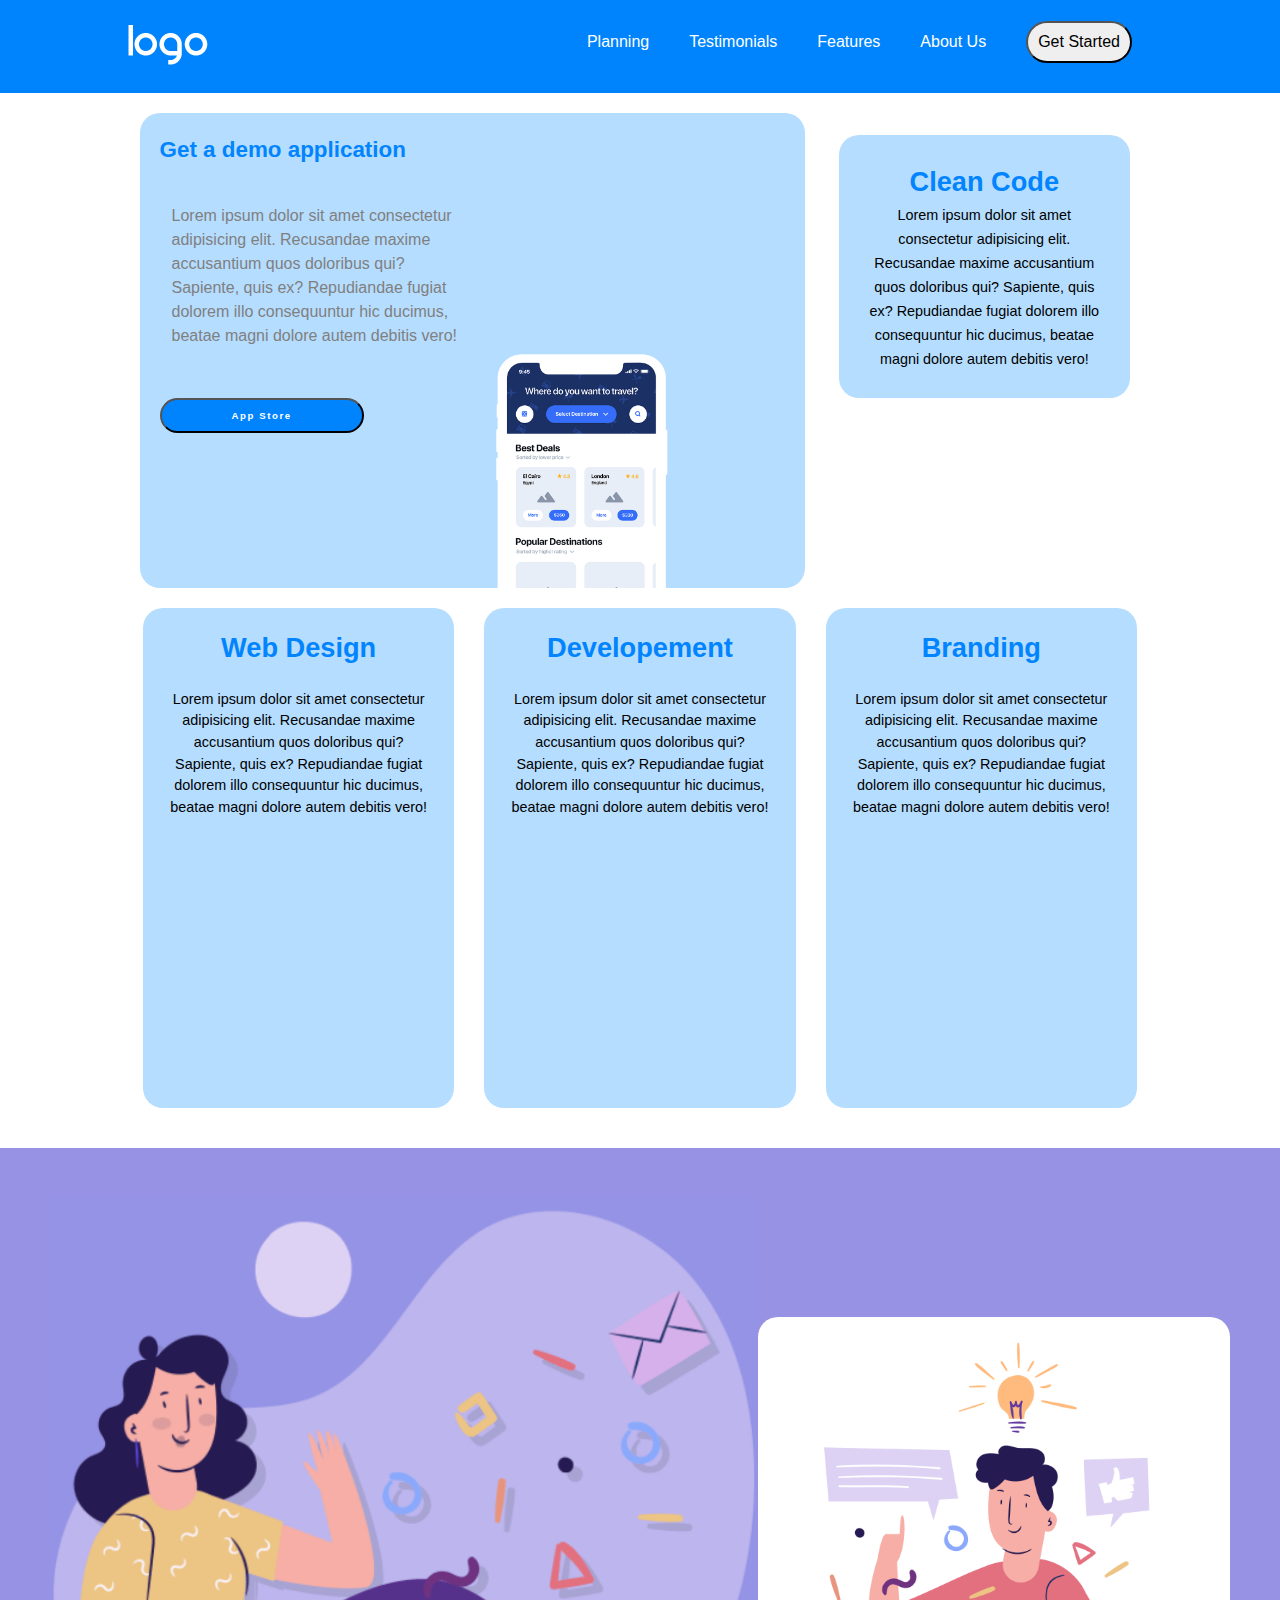
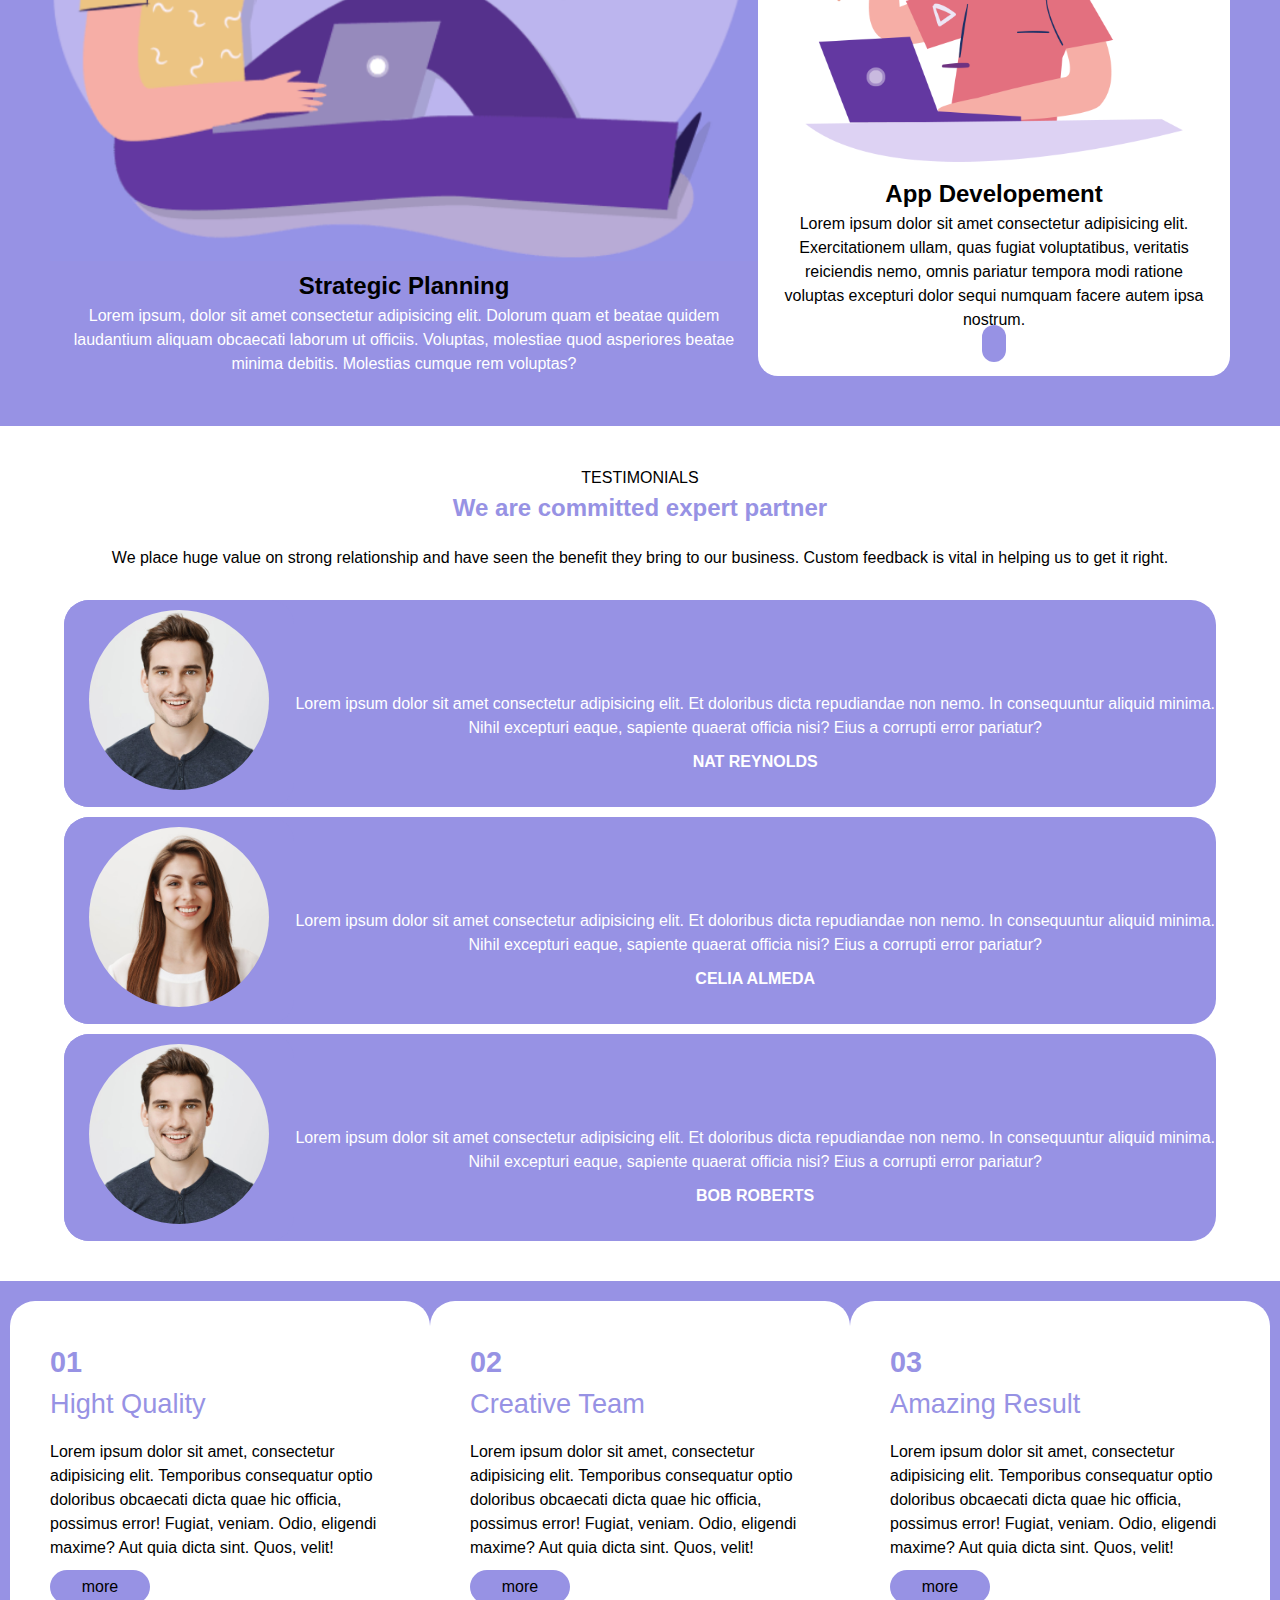
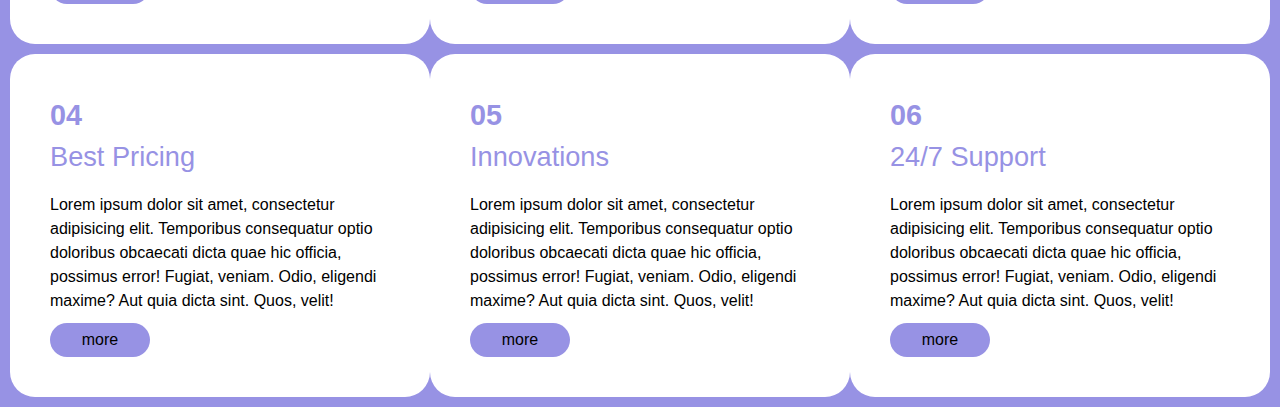
<file: index.html>
<!DOCTYPE html>
<html lang="it">
<head>
    <meta charset="UTF-8">
    <meta http-equiv="X-UA-Compatible" content="IE=edge">
    <meta name="viewport" content="width=device-width, initial-scale=1.0">
    <link rel="stylesheet" href="https://cdnjs.cloudflare.com/ajax/libs/font-awesome/6.2.0/css/all.min.css" integrity="sha512-xh6O/CkQoPOWDdYTDqeRdPCVd1SpvCA9XXcUnZS2FmJNp1coAFzvtCN9BmamE+4aHK8yyUHUSCcJHgXloTyT2A==" crossorigin="anonymous" referrerpolicy="no-referrer" />
    <link rel="stylesheet" href="./assets/css/style.css">
    <title>Logo Responsive</title>
</head>
<body>
   <!-- navbar -->
    <nav>
        <ul>
            <li><img src="./assets/img/logo.png" alt=""></li>
            <li><i class="fa-solid fa-bars porco"></i></li>
            <div class="nav-2">
                <div>Planning</div>
                <div>Testimonials</div>
                <div>Features</div>
                <div>About Us</div>
                <div><button>Get Started</button></div>
            </div>
        </ul>
    </nav>
    <!-- fine navbar -->
    <!-- main -->
    <main>
        <div class="container-main">
            <div class="card-blue card-long">
            <div class="col1">
                <h1>Get a demo application</h1>
                <p class="tal">Lorem ipsum dolor sit amet consectetur adipisicing elit. Recusandae maxime accusantium quos doloribus qui? Sapiente, quis ex? Repudiandae fugiat dolorem illo consequuntur hic ducimus, beatae magni dolore autem debitis vero!</p>
                <button class="btn-1"><i class="fa-brands fa-apple"></i>App Store</button>
            </div> 
             <div class="col2"> 
                <div class="img-1"></div>
            </div>   
            </div>
            <div class="card-blue card-short">
                <span><i class="fa-solid fa-file-code"></i></span>
                <h1>Clean Code</h1>
                <p>Lorem ipsum dolor sit amet consectetur adipisicing elit. Recusandae maxime accusantium quos doloribus qui? Sapiente, quis ex? Repudiandae fugiat dolorem illo consequuntur hic ducimus, beatae magni dolore autem debitis vero!</p>
            </div>
            <div class="card-blue card-short2">
                <span><i class="fa-solid fa-compass-drafting"></i></span>
                <h1>Web Design</h1>
                <p>Lorem ipsum dolor sit amet consectetur adipisicing elit. Recusandae maxime accusantium quos doloribus qui? Sapiente, quis ex? Repudiandae fugiat dolorem illo consequuntur hic ducimus, beatae magni dolore autem debitis vero!</p>
            </div>
            <div class="card-blue card-short2">
                <span><i class="fa-solid fa-laptop-code"></i></span>
                <h1>Developement</h1>
                <p>Lorem ipsum dolor sit amet consectetur adipisicing elit. Recusandae maxime accusantium quos doloribus qui? Sapiente, quis ex? Repudiandae fugiat dolorem illo consequuntur hic ducimus, beatae magni dolore autem debitis vero!</p>
            </div>
            <div class="card-blue card-short2">
                <span><i class="fa-solid fa-bullhorn"></i></span>
                <h1>Branding</h1>
                <p>Lorem ipsum dolor sit amet consectetur adipisicing elit. Recusandae maxime accusantium quos doloribus qui? Sapiente, quis ex? Repudiandae fugiat dolorem illo consequuntur hic ducimus, beatae magni dolore autem debitis vero!</p>
            </div>
        </div>
    </main>
    <!-- fine main -->
  <!-- prima sezione -->
    <section class="s1">
    <div class="planning">
        <div class="col-left">
            <div class="pic"><img src="./assets/img/planning1.png" alt=""></div>
            <div class="tit"><h2>Strategic Planning</h2></div>
            <div class="text"><p>Lorem ipsum, dolor sit amet consectetur adipisicing elit. Dolorum quam et beatae quidem laudantium aliquam obcaecati laborum ut officiis. Voluptas, molestiae quod asperiores beatae minima debitis. Molestias cumque rem voluptas?</p></div>
        </div>
        <div class="col-right">
            <div class="pic"><img src="./assets/img/planning2.png" alt=""></div>
            <div><h2>App Developement</h2></div>
            <div class=""><p>Lorem ipsum dolor sit amet consectetur adipisicing elit. Exercitationem ullam, quas fugiat voluptatibus, veritatis reiciendis nemo, omnis pariatur tempora modi ratione voluptas excepturi dolor sequi numquam facere autem ipsa nostrum.</p></div>
            <div><i class="fa-solid fa-arrow-down-long"></i></div>
        </div>
    </div>
</section>
<!-- fine prima sezione -->
<div>
    <div class="testimonials">
        <div class="intestation">
            <span>Testimonials</span>
            <h2>We are committed expert partner</h2>
            <p>We place huge value on strong relationship and have seen the benefit they bring to our business. Custom feedback is vital in helping us to get it right.</p>
        </div>
    <div class="ccc">   
        <div class="first-col">
            <div class="photo photo 2"><img src="./assets/img/testimonial1.jpg" alt=""></div>
        </div>
        <div class="second-col">
            <div class="text text2"><p><i class="fa-solid fa-quote-left"></i> Lorem ipsum dolor sit amet consectetur adipisicing elit. Et doloribus dicta repudiandae non nemo. In consequuntur aliquid minima. Nihil excepturi eaque, sapiente quaerat officia nisi? Eius a corrupti error pariatur? <i class="fa-solid fa-quote-right"></i></p></div>
            <p class="names">NAT REYNOLDS</p>
        </div>   
    </div>
    <div class="ccc">   
        <div class="first-col">
            <div class="photo photo 2"><img src="./assets/img/testimonial2.jpg" alt=""></div>
        </div>
        <div class="second-col">
            <div class="text text2"><p><i class="fa-solid fa-quote-left"></i> Lorem ipsum dolor sit amet consectetur adipisicing elit. Et doloribus dicta repudiandae non nemo. In consequuntur aliquid minima. Nihil excepturi eaque, sapiente quaerat officia nisi? Eius a corrupti error pariatur? <i class="fa-solid fa-quote-right"></i></p></div>
            <p class="names">CELIA ALMEDA</p>
        </div>   
    </div> 
    <div class="ccc">   
        <div class="first-col">
            <div class="photo photo 2"><img src="./assets/img/testimonial1.jpg" alt=""></div>
        </div>
        <div class="second-col">
            <div class="text text2"><p><i class="fa-solid fa-quote-left"></i> Lorem ipsum dolor sit amet consectetur adipisicing elit. Et doloribus dicta repudiandae non nemo. In consequuntur aliquid minima. Nihil excepturi eaque, sapiente quaerat officia nisi? Eius a corrupti error pariatur? <i class="fa-solid fa-quote-right"></i></p></div>
            <p class="names">BOB ROBERTS</p>
        </div>   
    </div>     
    </div>
</div>
    <!-- fine testimonials -->
    <!-- benefits -->
    <div class="benefit">
        <div class="contenitore">
            <h2>01</h2>
            <span>Hight Quality</span>
            <p>Lorem ipsum dolor sit amet, consectetur adipisicing elit. Temporibus consequatur optio doloribus obcaecati dicta quae hic officia, possimus error! Fugiat, veniam. Odio, eligendi maxime? Aut quia dicta sint. Quos, velit!</p>
            <div class="btn-more">more</div>
        </div>
        <div class="contenitore">
            <h2>02</h2>
            <span>Creative Team</span>
            <p>Lorem ipsum dolor sit amet, consectetur adipisicing elit. Temporibus consequatur optio doloribus obcaecati dicta quae hic officia, possimus error! Fugiat, veniam. Odio, eligendi maxime? Aut quia dicta sint. Quos, velit!</p>
            <div class="btn-more">more</div>
        </div>
        <div class="contenitore">
            <h2>03</h2>
            <span>Amazing Result</span>
            <p>Lorem ipsum dolor sit amet, consectetur adipisicing elit. Temporibus consequatur optio doloribus obcaecati dicta quae hic officia, possimus error! Fugiat, veniam. Odio, eligendi maxime? Aut quia dicta sint. Quos, velit!</p>
            <div class="btn-more">more</div>
        </div>
        <div class="contenitore">
            <h2>04</h2>
            <span>Best Pricing</span>
            <p>Lorem ipsum dolor sit amet, consectetur adipisicing elit. Temporibus consequatur optio doloribus obcaecati dicta quae hic officia, possimus error! Fugiat, veniam. Odio, eligendi maxime? Aut quia dicta sint. Quos, velit!</p>
            <div class="btn-more">more</div>
        </div>
        <div class="contenitore">
            <h2>05</h2>
            <span>Innovations</span>
            <p>Lorem ipsum dolor sit amet, consectetur adipisicing elit. Temporibus consequatur optio doloribus obcaecati dicta quae hic officia, possimus error! Fugiat, veniam. Odio, eligendi maxime? Aut quia dicta sint. Quos, velit!</p>
            <div class="btn-more">more</div>
        </div>
        <div class="contenitore">
            <h2>06</h2>
            <span>24/7 Support</span>
            <p>Lorem ipsum dolor sit amet, consectetur adipisicing elit. Temporibus consequatur optio doloribus obcaecati dicta quae hic officia, possimus error! Fugiat, veniam. Odio, eligendi maxime? Aut quia dicta sint. Quos, velit!</p>
            <div class="btn-more">more</div>
        </div>
    </div>
    

</body>
</html>
</file>
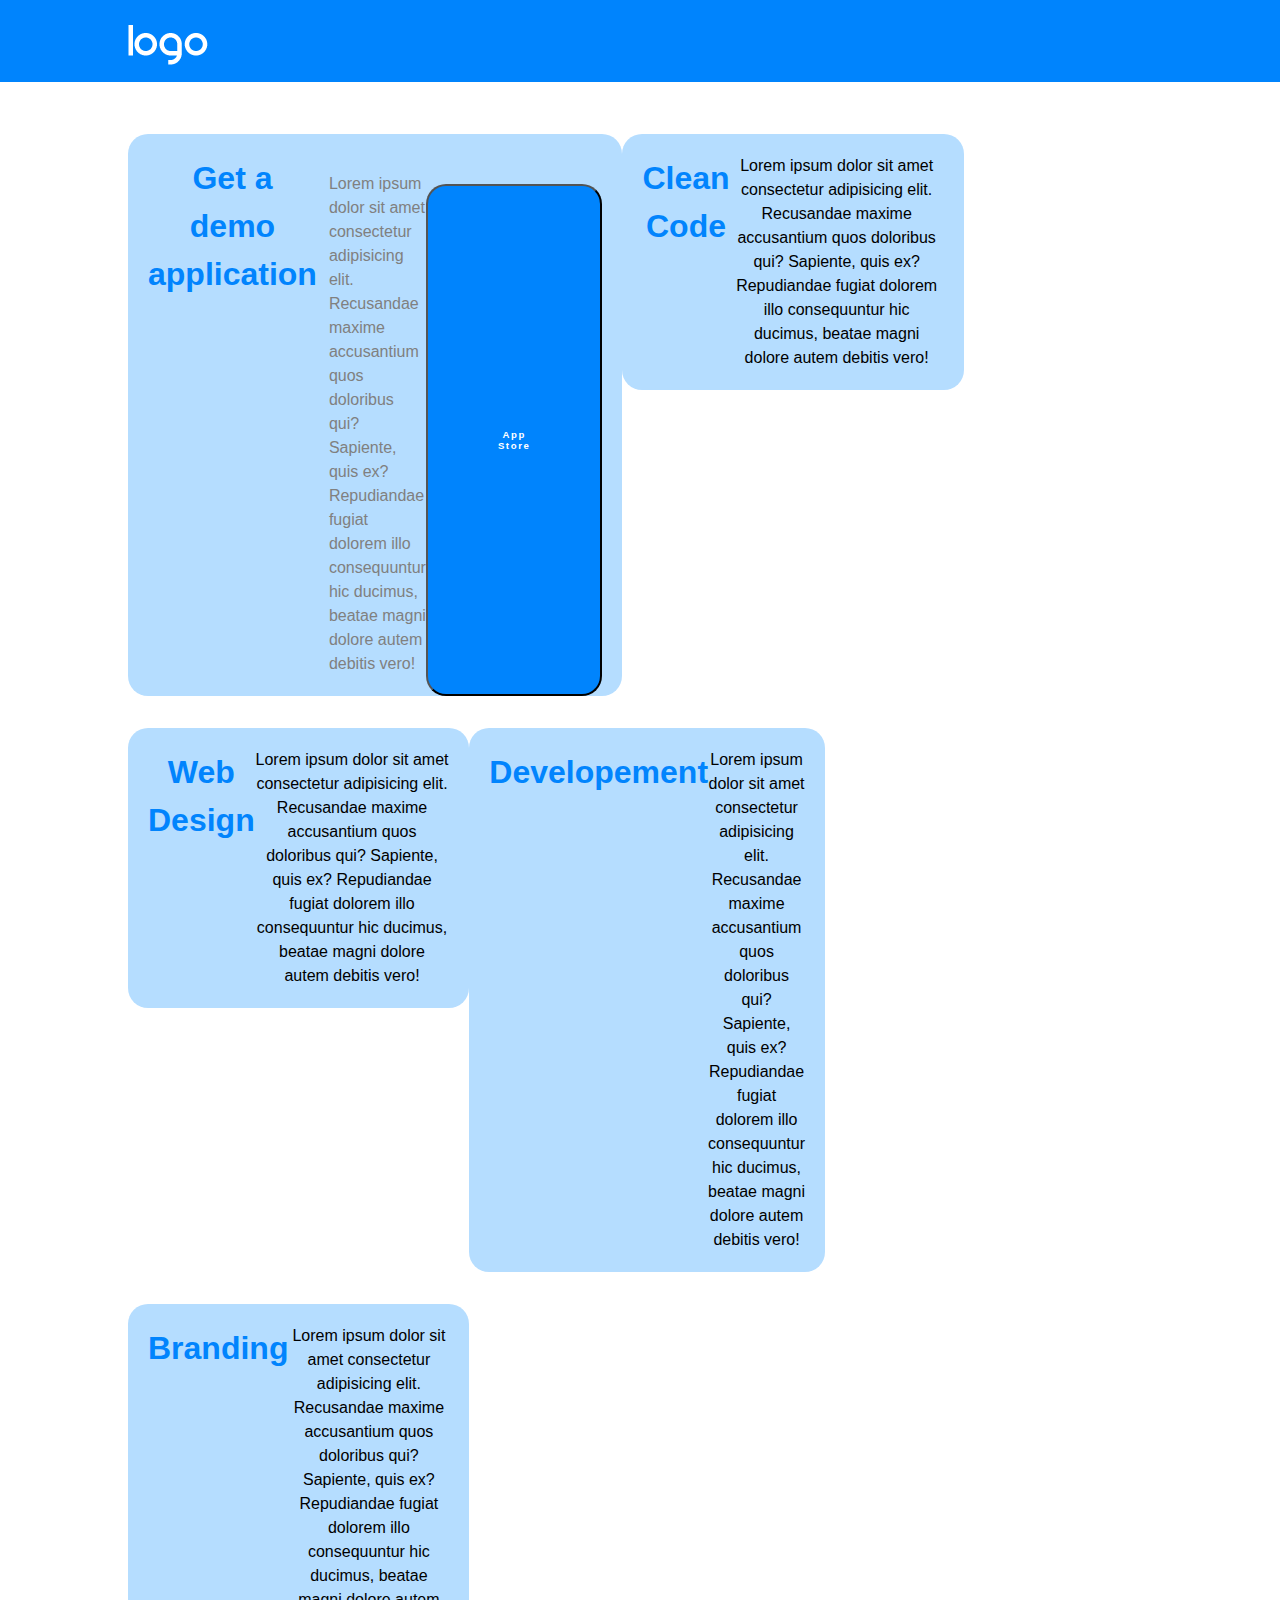
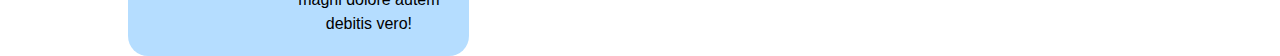
<file: assets/index.html>
<!DOCTYPE html>
<html lang="it">
<head>
    <meta charset="UTF-8">
    <meta http-equiv="X-UA-Compatible" content="IE=edge">
    <meta name="viewport" content="width=device-width, initial-scale=1.0">
    <link rel="stylesheet" href="./css/style.css">
    <link rel="stylesheet" href="https://cdnjs.cloudflare.com/ajax/libs/font-awesome/6.2.0/css/all.min.css" integrity="sha512-xh6O/CkQoPOWDdYTDqeRdPCVd1SpvCA9XXcUnZS2FmJNp1coAFzvtCN9BmamE+4aHK8yyUHUSCcJHgXloTyT2A==" crossorigin="anonymous" referrerpolicy="no-referrer" />
    <title>Document</title>
</head>
<body>
    <nav>
        <ul>
            <li><img src="./img/logo.png" alt=""></li>
            <li><i class="fa-solid fa-bars"></i></li>
        </ul>
    </nav>
    <main>
        <div class="container-main">
            <div class="card-blue">
                <h1>Get a demo application</h1>
                <p class="tal">Lorem ipsum dolor sit amet consectetur adipisicing elit. Recusandae maxime accusantium quos doloribus qui? Sapiente, quis ex? Repudiandae fugiat dolorem illo consequuntur hic ducimus, beatae magni dolore autem debitis vero!</p>
                <button class="btn-1"><i class="fa-brands fa-apple"></i>App Store</button>
                <div class="img-1"></div>
            </div>
            <div class="card-blue">
                <span><i class="fa-solid fa-file-code"></i></span>
                <h1>Clean Code</h1>
                <p>Lorem ipsum dolor sit amet consectetur adipisicing elit. Recusandae maxime accusantium quos doloribus qui? Sapiente, quis ex? Repudiandae fugiat dolorem illo consequuntur hic ducimus, beatae magni dolore autem debitis vero!</p>
            </div>
            <div class="card-blue">
                <span><i class="fa-solid fa-compass-drafting"></i></span>
                <h1>Web Design</h1>
                <p>Lorem ipsum dolor sit amet consectetur adipisicing elit. Recusandae maxime accusantium quos doloribus qui? Sapiente, quis ex? Repudiandae fugiat dolorem illo consequuntur hic ducimus, beatae magni dolore autem debitis vero!</p>
            </div>
            <div class="card-blue">
                <span><i class="fa-solid fa-laptop-code"></i></span>
                <h1>Developement</h1>
                <p>Lorem ipsum dolor sit amet consectetur adipisicing elit. Recusandae maxime accusantium quos doloribus qui? Sapiente, quis ex? Repudiandae fugiat dolorem illo consequuntur hic ducimus, beatae magni dolore autem debitis vero!</p>
            </div>
            <div class="card-blue">
                <span><i class="fa-solid fa-bullhorn"></i></span>
                <h1>Branding</h1>
                <p>Lorem ipsum dolor sit amet consectetur adipisicing elit. Recusandae maxime accusantium quos doloribus qui? Sapiente, quis ex? Repudiandae fugiat dolorem illo consequuntur hic ducimus, beatae magni dolore autem debitis vero!</p>
            </div>
        </div>
    </main>
    
</body>
</html>
</file>
<file: assets/css/style.css>
/* reset css */
*{
    margin: 0;
    padding: 0;
    box-sizing: border-box;
    text-decoration: none;
    @import url('https://fonts.googleapis.com/css2?family=Roboto&display=swap');
    font-family: 'Roboto', sans-serif;
    
}
/* reset html */
html {
	color: #000;
	background: #FFF;
}

/* body reset default */
body {
    min-height: 100vh;
    text-rendering: optimizeSpeed;
    line-height: 1.5;
  }

  /* reset font */
input, button, textarea, select, optgroup, option {
	font-family: inherit;
	font-size: inherit;
	font-style: inherit;
	font-weight: inherit;
}

/* rimuove list styles su ul, ol */
ul,
ol {
  list-style: none;
}

/* colori */
:root{
    --bluehard:#2a5bff;
    --bluechill: #1e90ff;
    --white:#ffffff;
    --whitedark:#dfdfdf;
    --redfluo:#ff3636;
    --redlow:#d92121;
    --yellowchill:#f0ef59;
    --yellowfluo:#fffe6c;
    --violetchill:#b735db;
    --violetlight:#dd84f6;
    --greenfluo:#32ee4f;
    --greenlow:#01a319;
    --greylight:#c6c6c6;
    --greydark:#9d9d9d;
    --blacksoft:#535252;
    --black:#000000;
}




/* by Brambilla Elia */

/* header */
nav{
    background-color:#0084fd;
}

ul{
    display: flex;
    justify-content: space-between;
    width:80%;
    margin:auto;
    padding-top:10px;
    padding-bottom:10px;
}

ul li{
    display: inline-block;
    color: var(--white);
    margin-top:15px;
}

.fa-bars{
    font-size:1.8rem;
    cursor: pointer;
}

/* fine header */
/* inizio main primo container */
.container-main{
    width:80%;
    margin: auto;
}

.card-blue{
    background-color: #b5ddff;
    border-radius: 20px;
    margin-top:2.0rem;
    padding-left:20px;
    padding-right:20px;
    padding-top:20px;
    color: var(--black);
    text-align: center;
}

.card-blue h1{
    color:#0184fd;
}
.card-blue .tal{
    text-align: left;
    color:grey;
    margin-top:1.1rem;
    margin-left:12px;
}

.btn-1{
    background-color: #0084fd;
    padding:10px 70px;
    border-radius: 20px;
    color: var(--white);
    text-align:center ;
    margin-top:30px;
    letter-spacing: 0.1rem;
    font-size: 0.6rem;
    font-weight: bold;
    cursor: pointer;
}

.img-1{
    background-image: url('../img/phone.png');
    width:100%;
    height: 240px;
    background-size: contain;
    background-repeat: no-repeat;
    margin-top:1.4rem;
}
/* fine main primo container */
/* main secondo container */
.card-blue span{
    color:#0084fd;
    font-size: 5rem;
}

.card-blue p{
    text-align: center;
    padding-bottom:20px;
    
}
.nav-2{
    display: none;
}
/* inizio seconda sezione */
section{
    background-color: #9792e4;
    width: 100%;
    margin:auto;
    margin-top:40px;
}
.pic img{
    width: 100%;
}
.text p{
    color:black;
    text-align: center;
}
.tit h2{
    text-align: center;
    color: black;
}

.col-right{
    background-color: white;
    border-radius: 40px;
    padding:20px;
    margin-top:20px;
    text-align: center;
}
.fa-arrow-down-long{
    background-color: #9792e4;
    padding: 10px 12px;
    border-radius: 25px;
    margin-top:10px;
    cursor: pointer;
}
/* fine seconda sezione */
/* inizio terza sezione */
.testimonials{
    margin-top:40px;
}
.intestation h2{
    color:#9792e4;
}
.intestation p{
    padding:20px;
}
.intestation span{
    text-transform: uppercase;
}
.intestation{
    text-align: center;
}

.first-col{
    background-color: #9792e4;
    border-radius: 25px;
    text-align: center;
}
.photo img{
    border-radius: 100%;
    object-fit: cover;
    padding:10px 10px;
    width: 200px;
    height: 200px;
}
.text2{
    display: inline;
}
.text p{
    color:white;
}
.fa-solid-quote-left, .fa-solid-quote-right{
    font-size: 4.5rem;
}
.ccc{
    background-color: #9792e4;
    border-radius: 25px;
    margin-top:10px;
}
.names{
    text-align: center;
    color:white;
    font-weight: bold;
    padding-bottom: 10px;
    padding-top:10px;
}
/* fine terza sezione */
/* quarta sezione */
.benefit{
    background-color: #9792e4;
    text-align: left;
    padding:10px;
    margin-top:40px;
}
.contenitore{
    background-color: white;
    padding:40px;
    border-radius: 25px;
    margin-top:10px;
}
.contenitore span{
    color:#9792e4;
    font-size: 1.7rem;
}
.contenitore h2{
    color:#9792e4;
    font-size: 1.8rem;
}
.contenitore p{
    margin-top:15px;
    margin-bottom:10px;
}
.btn-more{
    background-color: #9792e4;
    padding:5px 5px;
    border-radius: 25px;
    text-align: center;
    max-width: 100px;
    cursor: pointer;
}


/* media 374px */
@media only screen and (min-width: 374px)  {
.img-1{
    margin-left:22px;
}
.nav-2{
    display: none;
}
}
/* media 424px */
@media only screen and (min-width: 424px)  {
.img-1{
    margin-left:45px;
}
.nav-2{
    display: none;
}
}
/* media 768px */
@media only screen and (min-width: 768px)  {
.img-1{
    width: 100%;
    display: block;
    margin: auto;
}
.container-main{
    display: flex;
    flex-direction: row;
    flex-wrap: wrap;
    margin-top:20px;
}

.card-blue{
    flex-basis: calc(100% / 3);
    height: 100%;
}

.card-long{
    flex-basis:65%;
    margin:auto;
    height: 65vh;
    margin-left:-20px;
    margin-right:30px;
}
.col1{
    flex-basis: 50%;
}
.col2{
    flex-basis: 50%;
    margin-left:5px;
}

.card-long h1{
    text-align: left;
}
.card-long p{
    max-width: 100%;
    padding-top:20px;
}
.card-long button{
    display: flex;
    justify-content: flex-start;
    margin-bottom:13px;
}
.card-short{
    flex-basis: calc(100% / 3);
    display: block;
    padding:40px;
    margin: auto;
}  
.card-short2{
    flex-basis: calc(100% / 3 - 35px);
    display: block;
    padding:30px;
    margin-top:35px;
    margin:10px;
    justify-content: space-between;
    height: 600px;
} 
.card-short p{
    display: inline;
}
.card-short h1, .card-short2 h1{
    font-size: 1.2rem;
}
.card-short p, .card-short2 p{
    font-size:0.9rem;
    margin-top:20px;
}
.cc-card{
    margin-left:40px;
    margin-top:30px;
}
.nav-2{
    display: flex;
    justify-content: flex-end;
    align-items: flex-start;
}
.nav-2 div{
    color:white;
    margin:20px;
}
.nav-2 button{
    padding:10px 10px;
    border-radius: 25px;
    margin-top:-10px;
}
.nav-2{
    display: none;
}

/* sezione 3*/
/* inizio terza sezione */
.ccc{
    background-color: #9792e4;
    border-radius: 25px;
    display: flex;
    width:90%;
    margin:auto;
    margin-top:10px;
}
.first-col{
    flex-basis: 20%;
}
.second-col{
    flex-basis:80%;
    margin-top:8%;
}
.names{
    text-align: center;
    margin:auto;
}
/* inizio 4 sezione */
.benefit{
    display: flex;
    flex-wrap: wrap;
}
.contenitore{
    flex-basis: calc(100% / 2);
}


}

/* media 1024px */
@media only screen and (min-width: 1024px)  {
.fa-bars{
    display: none;
}
.img-1{
        width: 100%;
        margin:0;
}
.container-main{
    display: flex;
    flex-direction: row;
    flex-wrap: wrap;
    margin-top:20px;
}

.card-blue{
    flex-basis: calc(100% / 3);
    height: 100%;
    display: flex;
}

.card-long{
    flex-basis:65%;
    margin:auto;
}
.col1{
    flex-basis: 50%;
}
.col2{
    flex-basis: 50%;
    margin-top:215px;
    margin-bottom:0;
    height: 100%;
}

.card-long h1{
    text-align: left;
    font-size: 1.4rem;
}
.card-long p{
    max-width: 100%;
    padding-top:20px;
}
.card-long button{
    display: flex;
    justify-content: flex-start;
    margin-bottom:50px;
}
.card-short{
    flex-basis: calc(100% / 3 - 50px);
    display: block;
    padding:27px;
    margin:22px;
}
.card-short2{
    flex-basis: calc(100% / 3 - 30px);
    display: block;
    padding:20px;
    margin:auto;
    margin-top:20px;
    justify-content: space-around;
    height: 500px;
} 
.card-short h1, .card-short2 h1{
    font-size: 1.7rem;
}
.card-short p, .card-short2 p{
    font-size:0.9rem;
}
.cc-card{
    margin-left:50px;
    margin-top:30px;
}
.nav-2{
    display: flex;
    justify-content: flex-end;
    align-items: flex-start;
}
.nav-2 div{
    color:white;
    margin:20px;
    cursor: pointer;
}
.nav-2 button{
    padding:10px 10px;
    border-radius: 25px;
    margin-top:-10px;
    cursor: pointer;
}
/* sezione 1 */
section{
    display: flex;
    flex-basis:30%;
}
.cc-card{
    display: flex;
    flex-basis:30%;
}
/* inizio seconda sezione */
.planning{
    display: flex;
    padding: 50px;
}
.col-left{
    flex-basis:60%;
    align-self: flex-start;
}
.col-right{
    flex-basis:40%;
    align-self: flex-end;
}
.pic img{
    width: 100%;
}
.text p{
    color:white;
    text-align: center;
}

.col-right{
    background-color: white;
    border-radius: 20px;
    padding:20px;
    margin-top:20px;
}
/* fine seconda sezione */
/* inizio terza sezione */
.ccc{
    background-color: #9792e4;
    border-radius: 25px;
    display: flex;
    width:90%;
    margin:auto;
    margin-top:10px;
}
.first-col{
    flex-basis: 20%;
}
.second-col{
    flex-basis:80%;
    margin-top:8%;
}
.names{
    text-align: center;
    margin:auto;
}
/* sezione 4 */
.benefit{
    display: flex;
    flex-wrap: wrap;
}
.contenitore{
    flex-basis: calc(100% / 3);
}

}
/* media 1440 */
@media only screen and (min-width: 1440px)  {
.fa-bars{
    display: none;
}
.img-1{
    width: 60%;
    display: block;
    margin: auto 40.5%;
}
.container-main{
    display: flex;
    flex-direction: row;
    flex-wrap: wrap;
    margin-top:20px;
}

.card-blue{
    flex-basis: calc(100% / 3);
    height: 100%;
    display: flex;
}

.card-long{
    flex-basis:65%;
    margin:auto;
}
.col1{
    flex-basis: 50%;
}
.col2{
    flex-basis: 50%;
    margin-top:150px;
    margin-bottom:0;
}

.card-long h1{
    text-align: left;
    font-size: 1.9rem;
    margin-top:10px;
}
.card-long p{
    max-width: 100%;
    padding-top:20px;
}
.card-long button{
    display: flex;
    justify-content: flex-start;
    margin-bottom:50px;
}
.card-short{
    flex-basis: calc(100% / 3 - 50px);
    display: block;
    padding:40px;
    margin:24px;
}
.card-short2{
    flex-basis: calc(100% / 3 - 30px);
    display: block;
    padding:20px;
    margin:auto;
    margin-top:20px;
    justify-content: space-around;
    height: 370px;
} 
.cc-card{
    margin-left:70px;
    margin-top:30px;
}
.nav-2 div{
    color:white;
    margin:20px;
    cursor: pointer;
}
.nav-2 button{
    padding:10px 10px;
    border-radius: 25px;
    margin-top:-10px;
    cursor: pointer;
}
/* sezione 3 */
/* inizio terza sezione */
.ccc{
    background-color: #9792e4;
    border-radius: 25px;
    display: flex;
    width:90%;
    margin:auto;
    margin-top:10px;
}
.first-col{
    flex-basis: 20%;
}
.second-col{
    flex-basis:80%;
    margin-top:6%;
}
.names{
    text-align: center;
    margin:auto;
}
}
/* fine media */
</file>
